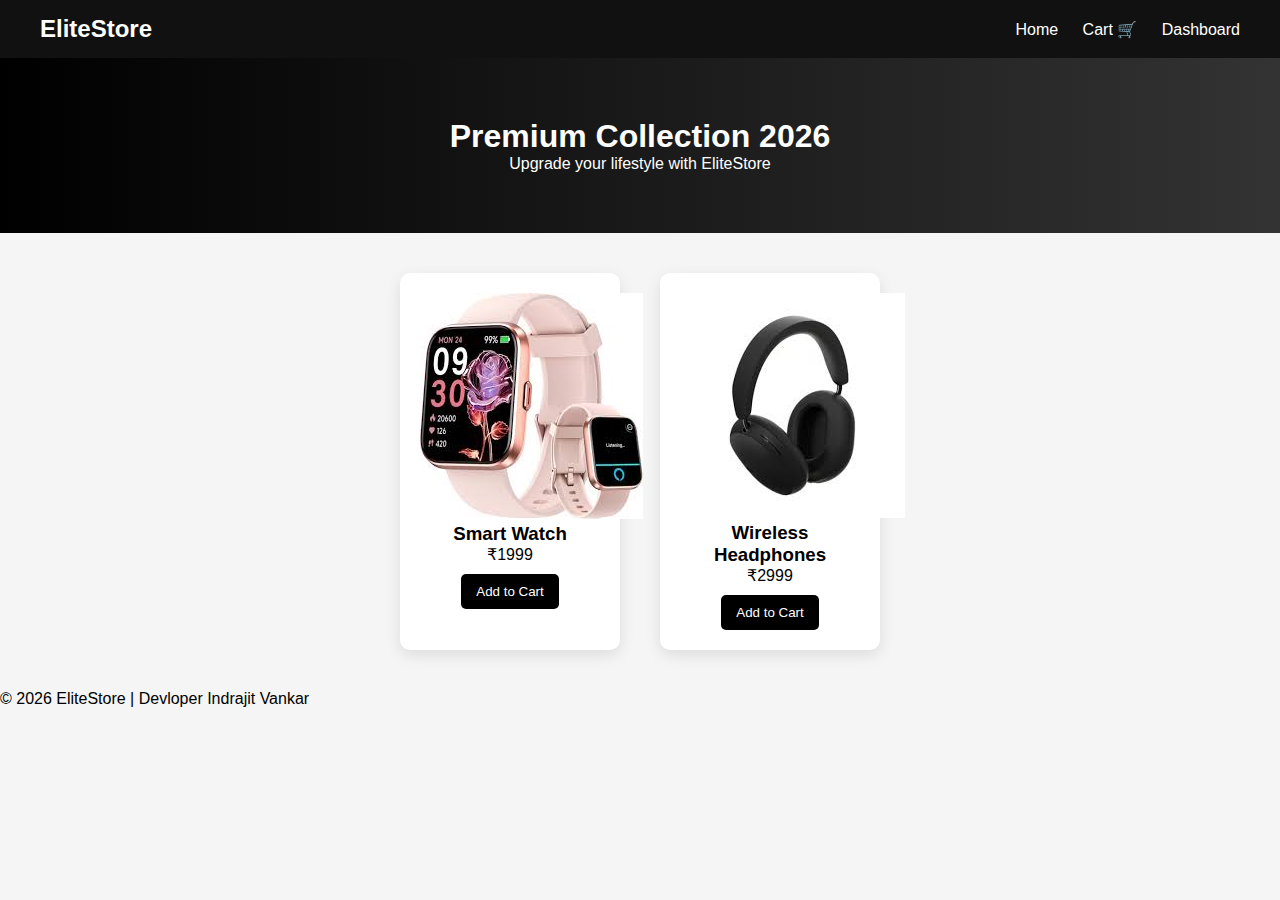
<file: index.html>
<!DOCTYPE html>
<html>
<head>
  <title>EliteStore</title>
  <link rel="stylesheet" href="style.css">
</head>
<body>

<header>
  <h2>EliteStore</h2>
  <nav>
    <a href="index.html">Home</a>
    <a href="cart.html">Cart 🛒</a>
    <a href="admin.html">Dashboard</a>
  </nav>
</header>

<section class="hero">
  <h1>Premium Collection 2026</h1>
  <p>Upgrade your lifestyle with EliteStore</p>
</section>

<section class="products">

  <div class="card">
    <img src="./images.jpg">
    <h3>Smart Watch</h3>
    <p>₹1999</p>
    <button onclick="addToCart('Smart Watch',1999)">Add to Cart</button>
  </div>

  <div class="card">
    <img src="./images (1).jpg">
    <h3>Wireless Headphones</h3>
    <p>₹2999</p>
    <button onclick="addToCart('Headphones',2999)">Add to Cart</button>
  </div>

</section>

<footer>
  <p>© 2026 EliteStore | Devloper Indrajit Vankar</p>
</footer>

<script src="script.js"></script>
</body>
</html>
</file>
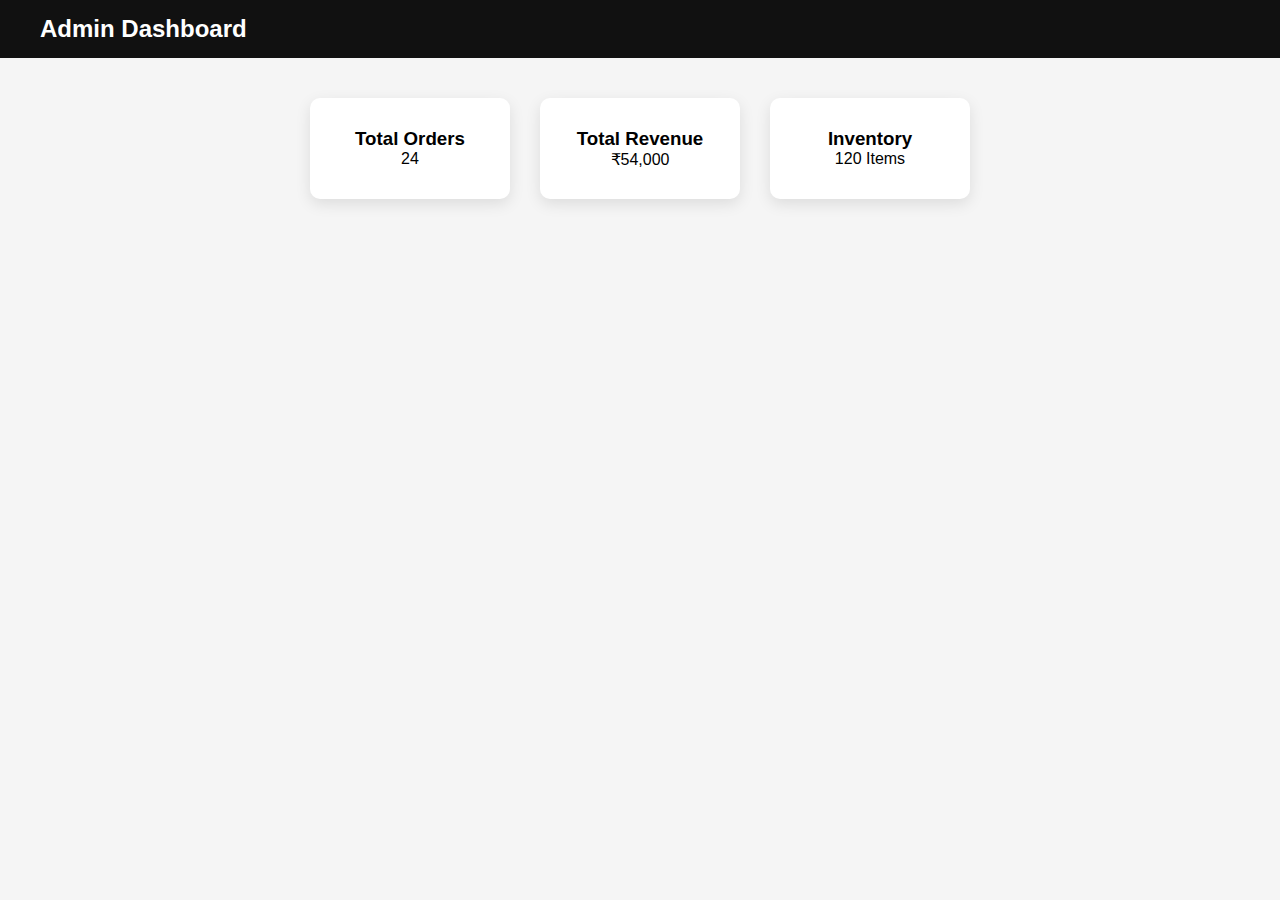
<file: admin.html>
<!DOCTYPE html>
<html>
<head>
  <title>Admin Dashboard</title>
  <link rel="stylesheet" href="style.css">
</head>
<body>

<header>
  <h2>Admin Dashboard</h2>
</header>

<div class="dashboard">
  <div class="box">
    <h3>Total Orders</h3>
    <p>24</p>
  </div>

  <div class="box">
    <h3>Total Revenue</h3>
    <p>₹54,000</p>
  </div>

  <div class="box">
    <h3>Inventory</h3>
    <p>120 Items</p>
  </div>
</div>

</body>
</html>
</file>
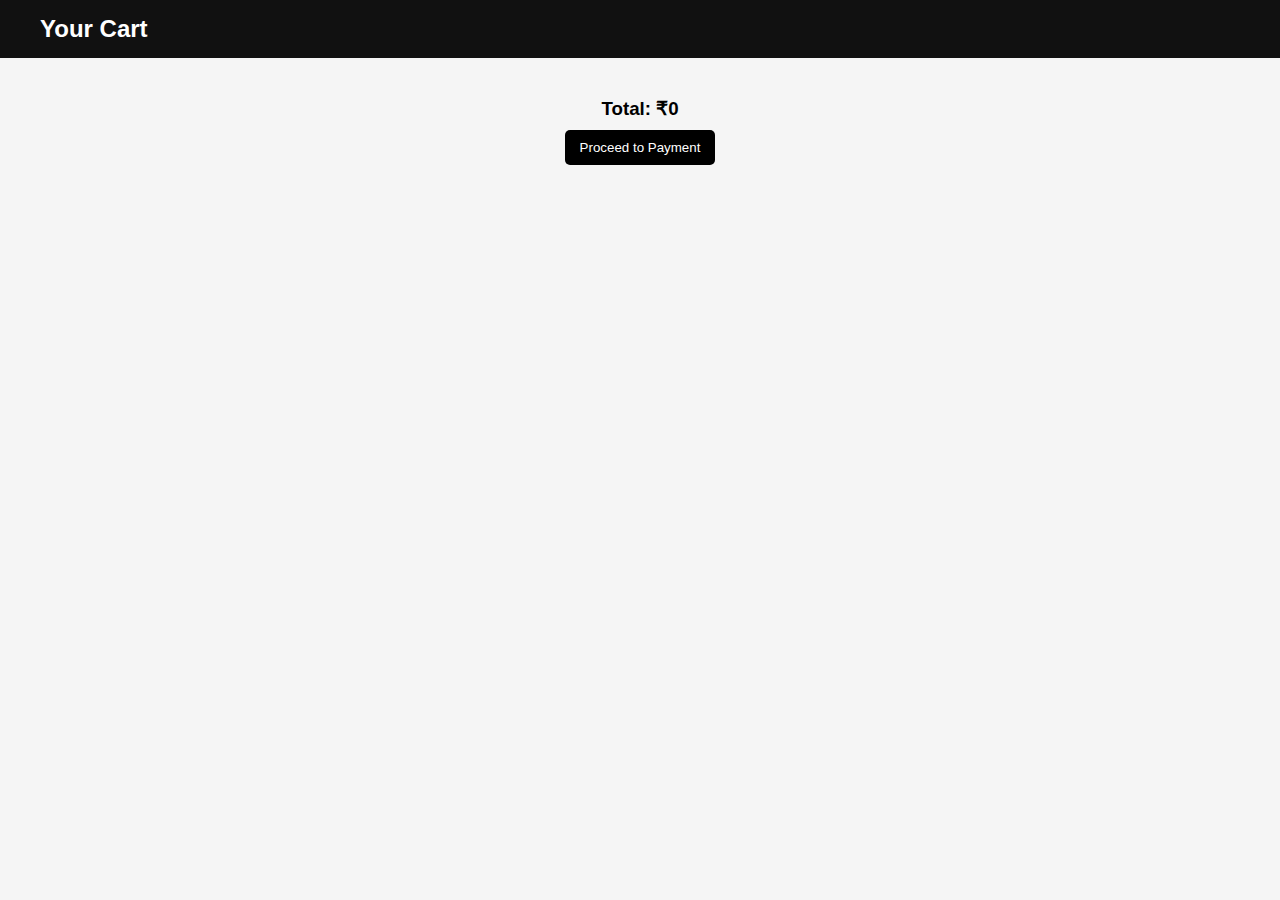
<file: cart.html>
<!DOCTYPE html>
<html>
<head>
  <title>Your Cart</title>
  <link rel="stylesheet" href="style.css">
</head>
<body>

<header>
  <h2>Your Cart</h2>
</header>

<section class="cart-box">
  <div id="cartItems"></div>
  <h3 id="total"></h3>
  <button onclick="checkout()">Proceed to Payment</button>
</section>

<script src="script.js"></script>
</body>
</html>
</file>
<file: style.css>
*{
  margin:0;
  padding:0;
  box-sizing:border-box;
  font-family: 'Segoe UI', sans-serif;
}

body{
  background:#f5f5f5;
}

header{
  background:#111;
  color:white;
  padding:15px 40px;
  display:flex;
  justify-content:space-between;
  align-items:center;
}

nav a{
  color:white;
  margin-left:20px;
  text-decoration:none;
}

.hero{
  text-align:center;
  padding:60px 20px;
  background:linear-gradient(to right,#000,#333);
  color:white;
}

.products{
  display:flex;
  justify-content:center;
  gap:40px;
  padding:40px;
}

.card{
  background:white;
  padding:20px;
  border-radius:10px;
  box-shadow:0 5px 15px rgba(0,0,0,0.1);
  text-align:center;
  width:220px;
  transition:0.3s;
}

.card:hover{
  transform:translateY(-5px);
}

button{
  background:black;
  color:white;
  padding:10px 15px;
  border:none;
  border-radius:5px;
  cursor:pointer;
  margin-top:10px;
}

.cart-box{
  text-align:center;
  padding:40px;
}

.dashboard{
  display:flex;
  justify-content:center;
  gap:30px;
  padding:40px;
}

.box{
  background:white;
  padding:30px;
  border-radius:10px;
  width:200px;
  text-align:center;
  box-shadow:0 5px 15px rgba(0,0,0,0.1);
}
</file>
